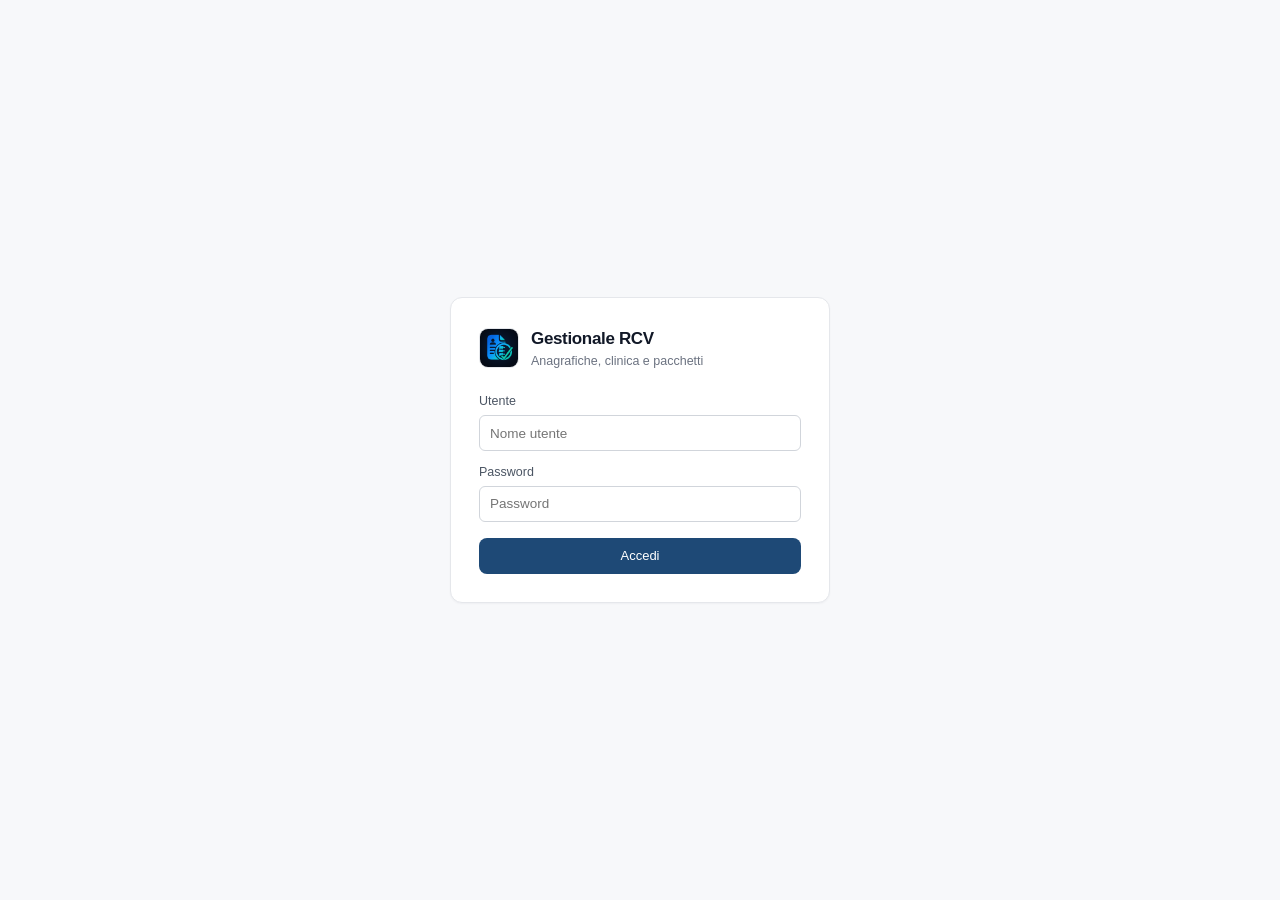
<file: index.html>
<!DOCTYPE html>
<html lang="it">
<head>
  <meta charset="utf-8" />
  <meta name="viewport" content="width=device-width, initial-scale=1, viewport-fit=cover" />
  <meta name="theme-color" content="#ffffff" />
  <meta name="apple-mobile-web-app-capable" content="yes" />
  <meta name="apple-mobile-web-app-status-bar-style" content="default" />
  <meta name="apple-mobile-web-app-title" content="GestionaleRCV" />
  <title>Gestionale RCV</title>
  <link rel="manifest" href="./manifest.webmanifest" />
  <link rel="icon" href="./assets/logo.png" type="image/png" />
  <link rel="apple-touch-icon" href="./assets/logo.png" />
  <link rel="stylesheet" href="./assets/styles.css?v=22" />
</head>
<body>
  <!-- Banner Privacy -->
  <div class="privacy-banner" id="privacyBanner">
    <span>Modalità privacy attiva — dati sensibili oscurati</span>
    <button class="btn btn-sm btn-secondary" id="disablePrivacyBtn">Disattiva</button>
  </div>

  <!-- Schermata di Login -->
  <div id="loginScreen" class="login-screen" style="display:none;">
    <div class="login-card">
      <div class="login-brand">
        <img src="./assets/logo.png" alt="Gestionale RCV" class="brand-img" />
        <div>
          <h1 class="login-title">Gestionale RCV</h1>
          <div class="login-subtitle">Anagrafiche, clinica e pacchetti</div>
        </div>
      </div>
      <form id="loginForm">
        <div class="form-group">
          <label class="form-label" for="loginUsername">Utente</label>
          <input class="form-control" id="loginUsername" name="username" type="text" placeholder="Nome utente" autocomplete="username" required />
        </div>
        <div class="form-group">
          <label class="form-label" for="loginPassword">Password</label>
          <input class="form-control" id="loginPassword" name="password" type="password" placeholder="Password" autocomplete="current-password" required />
        </div>
        <div class="form-group" id="loginTotpGroup" style="display:none;">
          <label class="form-label" for="loginTotp">Codice 2FA</label>
          <input class="form-control" id="loginTotp" name="totp_code" type="text" placeholder="6 cifre o codice di recupero" autocomplete="one-time-code" />
        </div>
        <div id="loginError" class="form-error" style="display:none;"></div>
        <button type="submit" class="btn btn-primary" style="width:100%; margin-top:4px;">Accedi</button>
      </form>
    </div>
  </div>

  <!-- App Shell -->
  <div class="app-shell" id="appShell" style="display:none;">
    <!-- Sidebar -->
    <aside class="sidebar" aria-label="Menu principale">
      <div class="sidebar-brand">
        <img src="./assets/logo.png" alt="Gestionale RCV" class="sidebar-logo" />
        <span class="brand-title">Gestionale RCV</span>
      </div>

      <nav class="nav-list">
        <button class="nav-btn active" data-nav="people">
          <svg class="ico" viewBox="0 0 24 24" fill="none" stroke="currentColor" stroke-width="1.75" stroke-linecap="round" stroke-linejoin="round"><path d="M16 21v-2a4 4 0 0 0-4-4H6a4 4 0 0 0-4 4v2"/><circle cx="9" cy="7" r="4"/><path d="M22 21v-2a4 4 0 0 0-3-3.87"/><path d="M16 3.13a4 4 0 0 1 0 7.75"/></svg>
          <span>Persone</span>
        </button>
        <button class="nav-btn" data-nav="agenda">
          <svg class="ico" viewBox="0 0 24 24" fill="none" stroke="currentColor" stroke-width="1.75" stroke-linecap="round" stroke-linejoin="round"><rect x="3" y="4" width="18" height="18" rx="2"/><line x1="16" y1="2" x2="16" y2="6"/><line x1="8" y1="2" x2="8" y2="6"/><line x1="3" y1="10" x2="21" y2="10"/></svg>
          <span>Agenda</span>
        </button>
        <button class="nav-btn" data-nav="packages">
          <svg class="ico" viewBox="0 0 24 24" fill="none" stroke="currentColor" stroke-width="1.75" stroke-linecap="round" stroke-linejoin="round"><rect x="3" y="5" width="18" height="14" rx="2"/><line x1="7" y1="10" x2="17" y2="10"/><line x1="7" y1="14" x2="13" y2="14"/></svg>
          <span>Pacchetti</span>
        </button>

        <div class="nav-divider"></div>

        <button class="nav-btn nav-btn-secondary" data-nav="security">
          <svg class="ico" viewBox="0 0 24 24" fill="none" stroke="currentColor" stroke-width="1.75" stroke-linecap="round" stroke-linejoin="round"><circle cx="12" cy="12" r="3"/><path d="M19.4 15a1.65 1.65 0 0 0 .33 1.82l.06.06a2 2 0 1 1-2.83 2.83l-.06-.06a1.65 1.65 0 0 0-1.82-.33 1.65 1.65 0 0 0-1 1.51V21a2 2 0 1 1-4 0v-.09A1.65 1.65 0 0 0 9 19.4a1.65 1.65 0 0 0-1.82.33l-.06.06a2 2 0 1 1-2.83-2.83l.06-.06a1.65 1.65 0 0 0 .33-1.82 1.65 1.65 0 0 0-1.51-1H3a2 2 0 1 1 0-4h.09A1.65 1.65 0 0 0 4.6 9a1.65 1.65 0 0 0-.33-1.82l-.06-.06a2 2 0 1 1 2.83-2.83l.06.06a1.65 1.65 0 0 0 1.82.33H9a1.65 1.65 0 0 0 1-1.51V3a2 2 0 1 1 4 0v.09a1.65 1.65 0 0 0 1 1.51 1.65 1.65 0 0 0 1.82-.33l.06-.06a2 2 0 1 1 2.83 2.83l-.06.06a1.65 1.65 0 0 0-.33 1.82V9a1.65 1.65 0 0 0 1.51 1H21a2 2 0 1 1 0 4h-.09a1.65 1.65 0 0 0-1.51 1z"/></svg>
          <span>Impostazioni</span>
        </button>
      </nav>

      <div class="sidebar-footer">
        <div class="sidebar-user" id="practitionerLabel">Professionista</div>
        <button class="btn-icon-text" id="logoutBtn" title="Esci">
          <svg class="ico" viewBox="0 0 24 24" fill="none" stroke="currentColor" stroke-width="1.75" stroke-linecap="round" stroke-linejoin="round"><path d="M9 21H5a2 2 0 0 1-2-2V5a2 2 0 0 1 2-2h4"/><polyline points="16 17 21 12 16 7"/><line x1="21" y1="12" x2="9" y2="12"/></svg>
          <span>Esci</span>
        </button>
      </div>
    </aside>

    <!-- Area Contenuto -->
    <div class="main-area">
      <header class="topbar">
        <div class="search-box">
          <svg class="search-icon ico" viewBox="0 0 24 24" fill="none" stroke="currentColor" stroke-width="1.75" stroke-linecap="round" stroke-linejoin="round"><circle cx="11" cy="11" r="8"/><line x1="21" y1="21" x2="16.65" y2="16.65"/></svg>
          <input
            type="search"
            id="globalSearchInput"
            class="search-input"
            placeholder="Cerca persona..."
            aria-label="Cerca persona"
          />
          <div id="globalSearchDropdown" class="search-dropdown" style="display:none;"></div>
        </div>

        <div class="topbar-actions">
          <span id="saveStatusIndicator" class="save-status saved" role="status" aria-live="polite">
            <span class="status-dot"></span>
            <span class="status-text">Sincronizzato</span>
          </span>
          <button class="btn btn-sm btn-ghost" id="privacyToggleBtn" title="Oscura dati sensibili">
            <svg class="ico" viewBox="0 0 24 24" fill="none" stroke="currentColor" stroke-width="1.75" stroke-linecap="round" stroke-linejoin="round"><path d="M17.94 17.94A10.07 10.07 0 0 1 12 20c-7 0-11-8-11-8a18.45 18.45 0 0 1 5.06-5.94"/><path d="M9.9 4.24A9.12 9.12 0 0 1 12 4c7 0 11 8 11 8a18.5 18.5 0 0 1-2.16 3.19"/><line x1="1" y1="1" x2="23" y2="23"/></svg>
            <span class="hide-xs">Privacy</span>
          </button>
          <button class="btn btn-sm btn-primary" id="qaNewPersonBtn">
            <svg class="ico" viewBox="0 0 24 24" fill="none" stroke="currentColor" stroke-width="2" stroke-linecap="round" stroke-linejoin="round"><line x1="12" y1="5" x2="12" y2="19"/><line x1="5" y1="12" x2="19" y2="12"/></svg>
            <span>Nuova persona</span>
          </button>
        </div>
      </header>

      <main class="content-container" id="mainViewContainer"></main>
    </div>

    <!-- Bottom Navigation Mobile -->
    <nav class="mobile-bottom-nav" aria-label="Navigazione mobile">
      <button class="mobile-nav-btn active" data-nav="people">
        <svg class="ico" viewBox="0 0 24 24" fill="none" stroke="currentColor" stroke-width="1.75" stroke-linecap="round" stroke-linejoin="round"><path d="M16 21v-2a4 4 0 0 0-4-4H6a4 4 0 0 0-4 4v2"/><circle cx="9" cy="7" r="4"/><path d="M22 21v-2a4 4 0 0 0-3-3.87"/><path d="M16 3.13a4 4 0 0 1 0 7.75"/></svg>
        <span>Persone</span>
      </button>
      <button class="mobile-nav-btn" data-nav="agenda">
        <svg class="ico" viewBox="0 0 24 24" fill="none" stroke="currentColor" stroke-width="1.75" stroke-linecap="round" stroke-linejoin="round"><rect x="3" y="4" width="18" height="18" rx="2"/><line x1="16" y1="2" x2="16" y2="6"/><line x1="8" y1="2" x2="8" y2="6"/><line x1="3" y1="10" x2="21" y2="10"/></svg>
        <span>Agenda</span>
      </button>
      <button class="mobile-nav-btn" data-nav="packages">
        <svg class="ico" viewBox="0 0 24 24" fill="none" stroke="currentColor" stroke-width="1.75" stroke-linecap="round" stroke-linejoin="round"><rect x="3" y="5" width="18" height="14" rx="2"/><line x1="7" y1="10" x2="17" y2="10"/><line x1="7" y1="14" x2="13" y2="14"/></svg>
        <span>Pacchetti</span>
      </button>
      <button class="mobile-nav-btn" data-nav="security">
        <svg class="ico" viewBox="0 0 24 24" fill="none" stroke="currentColor" stroke-width="1.75" stroke-linecap="round" stroke-linejoin="round"><circle cx="12" cy="12" r="3"/><path d="M19.4 15a1.65 1.65 0 0 0 .33 1.82l.06.06a2 2 0 1 1-2.83 2.83l-.06-.06a1.65 1.65 0 0 0-1.82-.33 1.65 1.65 0 0 0-1 1.51V21a2 2 0 1 1-4 0v-.09A1.65 1.65 0 0 0 9 19.4a1.65 1.65 0 0 0-1.82.33l-.06.06a2 2 0 1 1-2.83-2.83l.06-.06a1.65 1.65 0 0 0 .33-1.82 1.65 1.65 0 0 0-1.51-1H3a2 2 0 1 1 0-4h.09A1.65 1.65 0 0 0 4.6 9a1.65 1.65 0 0 0-.33-1.82l-.06-.06a2 2 0 1 1 2.83-2.83l.06.06a1.65 1.65 0 0 0 1.82.33H9a1.65 1.65 0 0 0 1-1.51V3a2 2 0 1 1 4 0v.09a1.65 1.65 0 0 0 1 1.51 1.65 1.65 0 0 0 1.82-.33l.06-.06a2 2 0 1 1 2.83 2.83l-.06.06a1.65 1.65 0 0 0-.33 1.82V9a1.65 1.65 0 0 0 1.51 1H21a2 2 0 1 1 0 4h-.09a1.65 1.65 0 0 0-1.51 1z"/></svg>
        <span>Impostazioni</span>
      </button>
    </nav>
  </div>

  <!-- Modale -->
  <div id="modalContainer" class="modal-backdrop" style="display:none;">
    <div class="modal-panel" id="modalContent"></div>
  </div>

  <script type="module" src="./assets/app.js?v=22"></script>
</body>
</html>
</file>
<file: assets/styles.css>
/* ==========================================================================
   Gestionale RCV — Minimalist Clinical Light Theme
   Un solo tema chiaro, alta leggibilità, zero gradienti, accento blu ardesia
   ========================================================================== */

:root {
  --bg-app: #f7f8fa;
  --bg-surface: #ffffff;
  --bg-subtle: #f3f4f6;
  --bg-hover: #f9fafb;
  --border: #e5e7eb;
  --border-strong: #d1d5db;

  --text: #111827;
  --text-secondary: #4b5563;
  --text-muted: #6b7280;

  --accent: #1e4976;
  --accent-hover: #16385c;
  --accent-soft: #eef4fa;
  --accent-border: #c7d9ec;

  --danger: #b91c1c;
  --danger-soft: #fef2f2;
  --danger-border: #fecaca;

  --warning: #92400e;
  --warning-soft: #fffbeb;
  --warning-border: #fde68a;

  --success: #166534;
  --success-soft: #f0fdf4;
  --success-border: #bbf7d0;

  --radius-sm: 6px;
  --radius-md: 8px;
  --radius-lg: 12px;
  --shadow-xs: 0 1px 2px rgba(17, 24, 39, 0.04);
  --shadow-md: 0 12px 32px rgba(17, 24, 39, 0.12);
}

* {
  box-sizing: border-box;
  -webkit-tap-highlight-color: transparent;
}

html, body {
  margin: 0;
  padding: 0;
  background: var(--bg-app);
  color: var(--text);
  font-family: -apple-system, BlinkMacSystemFont, "Inter", "SF Pro Text", "Segoe UI", Roboto, Helvetica, Arial, sans-serif;
  font-size: 14px;
  line-height: 1.5;
  -webkit-font-smoothing: antialiased;
}

.ico {
  width: 16px;
  height: 16px;
  flex-shrink: 0;
}

.ico-sm {
  width: 14px;
  height: 14px;
  flex-shrink: 0;
}

.num {
  font-variant-numeric: tabular-nums;
}

/* Modalità Privacy */
body.privacy-mode .sensitive-data {
  filter: blur(6px);
  user-select: none;
  transition: filter 0.15s ease;
}
body.privacy-mode .sensitive-data:hover {
  filter: blur(2px);
}
body.privacy-mode .privacy-banner {
  display: flex;
}

.privacy-banner {
  display: none;
  background: var(--text);
  color: #ffffff;
  padding: 8px 20px;
  font-size: 13px;
  font-weight: 500;
  align-items: center;
  justify-content: space-between;
  gap: 12px;
}

/* Schermata Login */
.login-screen {
  min-height: 100vh;
  display: flex;
  align-items: center;
  justify-content: center;
  padding: 20px;
  background: var(--bg-app);
}

.login-card {
  width: 100%;
  max-width: 380px;
  background: var(--bg-surface);
  border: 1px solid var(--border);
  border-radius: var(--radius-lg);
  padding: 28px;
  box-shadow: var(--shadow-xs);
}

.login-brand {
  display: flex;
  align-items: center;
  gap: 12px;
  margin-bottom: 22px;
}

.brand-img {
  width: 40px;
  height: 40px;
  border-radius: 9px;
  border: 1px solid var(--border);
  object-fit: cover;
}

.login-title {
  margin: 0;
  font-size: 17px;
  font-weight: 700;
  letter-spacing: -0.02em;
  color: var(--text);
}

.login-subtitle {
  font-size: 12.5px;
  color: var(--text-muted);
}

.form-error {
  color: var(--danger);
  background: var(--danger-soft);
  border: 1px solid var(--danger-border);
  border-radius: var(--radius-sm);
  padding: 8px 10px;
  font-size: 13px;
  margin-bottom: 12px;
}

/* App Shell */
.app-shell {
  display: flex;
  min-height: 100vh;
}

/* Sidebar Chiara Minimalista */
.sidebar {
  width: 224px;
  background: var(--bg-surface);
  border-right: 1px solid var(--border);
  display: flex;
  flex-direction: column;
  flex-shrink: 0;
  position: sticky;
  top: 0;
  height: 100vh;
  z-index: 30;
}

.sidebar-brand {
  height: 56px;
  padding: 0 16px;
  border-bottom: 1px solid var(--border);
  display: flex;
  align-items: center;
  gap: 10px;
}

.sidebar-logo {
  width: 28px;
  height: 28px;
  border-radius: 7px;
  border: 1px solid var(--border);
  object-fit: cover;
  flex-shrink: 0;
}

.brand-title {
  font-weight: 700;
  font-size: 14px;
  letter-spacing: -0.01em;
  color: var(--text);
}

.nav-list {
  padding: 12px 10px;
  flex: 1;
  display: flex;
  flex-direction: column;
  gap: 2px;
}

.nav-divider {
  height: 1px;
  background: var(--border);
  margin: 10px 6px;
}

.nav-btn {
  width: 100%;
  height: 36px;
  display: flex;
  align-items: center;
  gap: 10px;
  padding: 0 10px;
  border: none;
  border-radius: var(--radius-md);
  background: transparent;
  color: var(--text-secondary);
  font-size: 13.5px;
  font-weight: 500;
  font-family: inherit;
  text-align: left;
  cursor: pointer;
  transition: background 0.12s, color 0.12s;
}

.nav-btn:hover {
  background: var(--bg-subtle);
  color: var(--text);
}

.nav-btn.active {
  background: var(--accent-soft);
  color: var(--accent);
  font-weight: 600;
}

.nav-btn-secondary {
  color: var(--text-muted);
}

.sidebar-footer {
  padding: 12px 14px;
  border-top: 1px solid var(--border);
  display: flex;
  align-items: center;
  justify-content: space-between;
  gap: 8px;
}

.sidebar-user {
  font-size: 12.5px;
  font-weight: 500;
  color: var(--text-secondary);
  overflow: hidden;
  text-overflow: ellipsis;
  white-space: nowrap;
}

.btn-icon-text {
  display: inline-flex;
  align-items: center;
  gap: 5px;
  background: transparent;
  border: none;
  color: var(--text-muted);
  font-size: 12.5px;
  font-family: inherit;
  padding: 4px 6px;
  border-radius: var(--radius-sm);
  cursor: pointer;
}
.btn-icon-text:hover {
  background: var(--bg-subtle);
  color: var(--text);
}

/* Main Area & Topbar */
.main-area {
  flex: 1;
  display: flex;
  flex-direction: column;
  min-width: 0;
}

.topbar {
  height: 56px;
  background: var(--bg-surface);
  border-bottom: 1px solid var(--border);
  padding: 0 24px;
  display: flex;
  align-items: center;
  justify-content: space-between;
  gap: 16px;
  position: sticky;
  top: 0;
  z-index: 25;
}

.search-box {
  position: relative;
  flex: 1;
  max-width: 360px;
}

.search-icon {
  position: absolute;
  left: 10px;
  top: 50%;
  transform: translateY(-50%);
  color: var(--text-muted);
  pointer-events: none;
}

.search-input {
  width: 100%;
  height: 36px;
  padding: 0 12px 0 32px;
  border: 1px solid var(--border);
  border-radius: var(--radius-md);
  font-size: 13.5px;
  font-family: inherit;
  background: var(--bg-app);
  color: var(--text);
  transition: border-color 0.12s, background 0.12s;
}
.search-input:focus {
  outline: none;
  border-color: var(--accent);
  background: var(--bg-surface);
}

.search-dropdown {
  position: absolute;
  top: calc(100% + 4px);
  left: 0;
  right: 0;
  background: var(--bg-surface);
  border: 1px solid var(--border-strong);
  border-radius: var(--radius-md);
  box-shadow: var(--shadow-md);
  max-height: 320px;
  overflow-y: auto;
  z-index: 50;
}

.search-result-item {
  padding: 9px 12px;
  border-bottom: 1px solid var(--border);
  cursor: pointer;
  display: flex;
  justify-content: space-between;
  align-items: center;
  gap: 8px;
}
.search-result-item:last-child {
  border-bottom: none;
}
.search-result-item:hover {
  background: var(--bg-hover);
}

.topbar-actions {
  display: flex;
  align-items: center;
  gap: 8px;
}

/* Save Status (discreto) */
.save-status {
  display: inline-flex;
  align-items: center;
  gap: 6px;
  font-size: 12px;
  color: var(--text-muted);
  padding: 0 6px;
}
.status-dot {
  width: 7px;
  height: 7px;
  border-radius: 50%;
  background: #22c55e;
}
.save-status.saving .status-dot {
  background: #f59e0b;
}
.save-status.error {
  color: var(--danger);
}
.save-status.error .status-dot {
  background: var(--danger);
}

/* Contenitore Principale */
.content-container {
  padding: 24px 28px 40px;
  max-width: 1120px;
  width: 100%;
  margin: 0 auto;
}

/* Intestazioni Pagina */
.page-header {
  display: flex;
  align-items: center;
  justify-content: space-between;
  gap: 12px;
  margin-bottom: 20px;
  flex-wrap: wrap;
}
.page-title {
  margin: 0;
  font-size: 20px;
  font-weight: 700;
  letter-spacing: -0.02em;
  color: var(--text);
  display: inline-flex;
  align-items: center;
  gap: 8px;
}
.count-pill {
  font-size: 12px;
  font-weight: 600;
  color: var(--text-muted);
  background: var(--bg-subtle);
  padding: 2px 8px;
  border-radius: 999px;
}

/* Bottoni Sobri */
.btn {
  height: 36px;
  padding: 0 14px;
  border-radius: var(--radius-md);
  border: 1px solid transparent;
  font-size: 13px;
  font-weight: 500;
  font-family: inherit;
  cursor: pointer;
  display: inline-flex;
  align-items: center;
  justify-content: center;
  gap: 6px;
  white-space: nowrap;
  text-decoration: none;
  transition: background 0.12s, border-color 0.12s, color 0.12s;
}
.btn-sm {
  height: 32px;
  padding: 0 11px;
  font-size: 12.5px;
}
.btn-xs {
  height: 26px;
  padding: 0 8px;
  font-size: 12px;
}

.btn-primary {
  background: var(--accent);
  color: #ffffff;
}
.btn-primary:hover {
  background: var(--accent-hover);
}

.btn-secondary {
  background: var(--bg-surface);
  color: var(--text);
  border-color: var(--border-strong);
}
.btn-secondary:hover {
  background: var(--bg-hover);
  border-color: #9ca3af;
}

.btn-ghost {
  background: transparent;
  color: var(--text-secondary);
}
.btn-ghost:hover {
  background: var(--bg-subtle);
  color: var(--text);
}

.btn-danger-ghost {
  background: transparent;
  color: var(--text-muted);
}
.btn-danger-ghost:hover {
  background: var(--danger-soft);
  color: var(--danger);
}

.btn-danger {
  background: var(--danger);
  color: #ffffff;
}
.btn-danger:hover {
  background: #991b1b;
}

/* Tag / Badge Minimal */
.tag {
  display: inline-flex;
  align-items: center;
  gap: 4px;
  padding: 2px 8px;
  border-radius: 999px;
  font-size: 11.5px;
  font-weight: 500;
  border: 1px solid var(--border);
  background: var(--bg-subtle);
  color: var(--text-secondary);
  white-space: nowrap;
}
.tag-accent {
  background: var(--accent-soft);
  color: var(--accent);
  border-color: var(--accent-border);
}
.tag-success {
  background: var(--success-soft);
  color: var(--success);
  border-color: var(--success-border);
}
.tag-warning {
  background: var(--warning-soft);
  color: var(--warning);
  border-color: var(--warning-border);
}
.tag-danger {
  background: var(--danger-soft);
  color: var(--danger);
  border-color: var(--danger-border);
}

/* Segmented Control (Filtri) */
.segmented {
  display: inline-flex;
  background: var(--bg-subtle);
  padding: 3px;
  border-radius: var(--radius-md);
  gap: 2px;
}
.seg-btn {
  border: none;
  background: transparent;
  color: var(--text-secondary);
  font-size: 12.5px;
  font-weight: 500;
  font-family: inherit;
  padding: 5px 12px;
  border-radius: 6px;
  cursor: pointer;
  transition: background 0.12s, color 0.12s;
}
.seg-btn:hover {
  color: var(--text);
}
.seg-btn.active {
  background: var(--bg-surface);
  color: var(--text);
  font-weight: 600;
  box-shadow: var(--shadow-xs);
}

/* Card & Griglie */
.card {
  background: var(--bg-surface);
  border: 1px solid var(--border);
  border-radius: var(--radius-lg);
  padding: 20px;
  margin-bottom: 16px;
}
.card-flush {
  padding: 0;
  overflow: hidden;
}
.card-header {
  display: flex;
  align-items: center;
  justify-content: space-between;
  gap: 12px;
  margin-bottom: 16px;
  flex-wrap: wrap;
}
.card-title {
  margin: 0;
  font-size: 14.5px;
  font-weight: 600;
  color: var(--text);
}
.card-subtitle {
  font-size: 12.5px;
  color: var(--text-muted);
  margin-top: 2px;
}

.grid-2 {
  display: grid;
  grid-template-columns: repeat(2, minmax(0, 1fr));
  gap: 16px;
}
.grid-3 {
  display: grid;
  grid-template-columns: repeat(3, minmax(0, 1fr));
  gap: 14px;
}
.grid-4 {
  display: grid;
  grid-template-columns: repeat(4, minmax(0, 1fr));
  gap: 12px;
}

/* KPI / Stat Compatti */
.stat-card {
  background: var(--bg-surface);
  border: 1px solid var(--border);
  border-radius: var(--radius-md);
  padding: 14px 16px;
}
.stat-label {
  font-size: 11.5px;
  font-weight: 500;
  color: var(--text-muted);
}
.stat-value {
  font-size: 22px;
  font-weight: 700;
  letter-spacing: -0.02em;
  color: var(--text);
  margin-top: 2px;
  font-variant-numeric: tabular-nums;
}

/* Tabs Sottolineate (Scheda Persona) */
.tabs-bar {
  display: flex;
  gap: 4px;
  border-bottom: 1px solid var(--border);
  margin-bottom: 20px;
  overflow-x: auto;
}
.tab-btn {
  background: transparent;
  border: none;
  border-bottom: 2px solid transparent;
  padding: 10px 14px;
  font-size: 13.5px;
  font-weight: 500;
  font-family: inherit;
  color: var(--text-muted);
  cursor: pointer;
  white-space: nowrap;
  display: inline-flex;
  align-items: center;
  gap: 6px;
  margin-bottom: -1px;
  transition: color 0.12s, border-color 0.12s;
}
.tab-btn:hover {
  color: var(--text);
}
.tab-btn.active {
  color: var(--accent);
  border-bottom-color: var(--accent);
  font-weight: 600;
}
.tab-count {
  font-size: 11px;
  color: var(--text-muted);
  background: var(--bg-subtle);
  padding: 1px 6px;
  border-radius: 999px;
}
.tab-btn.active .tab-count {
  background: var(--accent-soft);
  color: var(--accent);
}

/* Header Scheda Persona (Chiaro, Pulito) */
.dossier-top {
  display: flex;
  align-items: center;
  justify-content: space-between;
  gap: 12px;
  margin-bottom: 12px;
  flex-wrap: wrap;
}
.dossier-header {
  background: var(--bg-surface);
  border: 1px solid var(--border);
  border-radius: var(--radius-lg);
  padding: 18px 20px;
  margin-bottom: 16px;
  display: flex;
  align-items: flex-start;
  justify-content: space-between;
  gap: 16px;
  flex-wrap: wrap;
}
.dossier-name {
  margin: 0;
  font-size: 21px;
  font-weight: 700;
  letter-spacing: -0.02em;
  color: var(--text);
}
.dossier-meta {
  font-size: 13px;
  color: var(--text-secondary);
  margin-top: 4px;
}

/* Read-only Definition List (Profilo) */
.info-grid {
  display: grid;
  grid-template-columns: repeat(4, minmax(0, 1fr));
  gap: 14px 18px;
}
.info-item-label {
  font-size: 11.5px;
  font-weight: 500;
  color: var(--text-muted);
  margin-bottom: 2px;
}
.info-item-val {
  font-size: 13.5px;
  color: var(--text);
  white-space: pre-wrap;
}
.info-block {
  margin-bottom: 14px;
}
.info-block:last-child {
  margin-bottom: 0;
}

/* Toolbar & Tabelle */
.toolbar {
  display: flex;
  align-items: center;
  justify-content: space-between;
  gap: 10px;
  padding: 12px 16px;
  border-bottom: 1px solid var(--border);
  flex-wrap: wrap;
}

.table-wrap {
  width: 100%;
  overflow-x: auto;
}
.data-table {
  width: 100%;
  border-collapse: collapse;
  font-size: 13.5px;
}
.data-table th,
.data-table td {
  padding: 11px 14px;
  border-bottom: 1px solid var(--border);
  text-align: left;
  vertical-align: middle;
}
.data-table th {
  background: var(--bg-hover);
  font-size: 11.5px;
  font-weight: 600;
  color: var(--text-muted);
  text-transform: uppercase;
  letter-spacing: 0.04em;
}
.data-table tbody tr:last-child td {
  border-bottom: none;
}
.data-table tbody tr.clickable-row {
  cursor: pointer;
  transition: background 0.1s;
}
.data-table tbody tr.clickable-row:hover td {
  background: var(--bg-hover);
}
.data-table-compact th,
.data-table-compact td {
  padding: 7px 10px;
  font-size: 12.5px;
}

/* Scale & Questionari Card */
.scale-card {
  border: 1px solid var(--border);
  border-radius: var(--radius-md);
  padding: 16px;
  margin-bottom: 12px;
  background: var(--bg-surface);
}
.scale-card:last-child {
  margin-bottom: 0;
}
.scale-header {
  display: flex;
  align-items: flex-start;
  justify-content: space-between;
  gap: 12px;
  flex-wrap: wrap;
}
.scale-score-big {
  font-size: 24px;
  font-weight: 700;
  letter-spacing: -0.02em;
  color: var(--text);
  font-variant-numeric: tabular-nums;
  line-height: 1.1;
}
.scale-score-unit {
  font-size: 13px;
  font-weight: 500;
  color: var(--text-muted);
}
.subscale-row {
  display: flex;
  flex-wrap: wrap;
  gap: 6px;
  margin-top: 10px;
}
.subscale-chip {
  font-size: 12px;
  background: var(--bg-subtle);
  border: 1px solid var(--border);
  border-radius: var(--radius-sm);
  padding: 3px 9px;
  color: var(--text-secondary);
  font-variant-numeric: tabular-nums;
}
.subscale-chip strong {
  color: var(--text);
}

.scale-entry {
  padding-top: 12px;
  margin-top: 12px;
  border-top: 1px solid var(--border);
}
.scale-entry:first-of-type {
  padding-top: 10px;
  margin-top: 10px;
}

/* Accordion / Details Sobri */
details.clean-details {
  border: 1px solid var(--border);
  border-radius: var(--radius-lg);
  background: var(--bg-surface);
  margin-bottom: 16px;
}
details.clean-details > summary {
  list-style: none;
  padding: 14px 18px;
  cursor: pointer;
  display: flex;
  align-items: center;
  justify-content: space-between;
  gap: 12px;
  font-weight: 600;
  font-size: 14px;
  color: var(--text);
  user-select: none;
}
details.clean-details > summary::-webkit-details-marker {
  display: none;
}
details.clean-details[open] > summary {
  border-bottom: 1px solid var(--border);
}
details.clean-details > .details-body {
  padding: 14px 18px;
}

details.inline-details {
  margin-top: 10px;
}
details.inline-details > summary {
  cursor: pointer;
  font-size: 12.5px;
  font-weight: 500;
  color: var(--accent);
  user-select: none;
}

/* Alert Strip Sobrio (es. Limitazioni attive) */
.notice-strip {
  background: var(--warning-soft);
  border: 1px solid var(--warning-border);
  border-radius: var(--radius-md);
  padding: 12px 14px;
  margin-bottom: 16px;
}

/* Form & Input */
.form-section-title {
  font-size: 12px;
  font-weight: 600;
  text-transform: uppercase;
  letter-spacing: 0.04em;
  color: var(--text-muted);
  margin: 18px 0 10px;
  padding-top: 14px;
  border-top: 1px solid var(--border);
}
.form-section-title:first-child {
  margin-top: 0;
  padding-top: 0;
  border-top: none;
}
.form-group {
  margin-bottom: 12px;
}
.form-label {
  display: block;
  font-size: 12.5px;
  font-weight: 500;
  color: var(--text-secondary);
  margin-bottom: 4px;
}
.form-control {
  width: 100%;
  height: 36px;
  padding: 6px 10px;
  border: 1px solid var(--border-strong);
  border-radius: var(--radius-sm);
  font-size: 13.5px;
  font-family: inherit;
  color: var(--text);
  background: var(--bg-surface);
  transition: border-color 0.12s;
}
textarea.form-control {
  height: auto;
  min-height: 74px;
  padding: 8px 10px;
  resize: vertical;
}
.form-control:focus {
  outline: none;
  border-color: var(--accent);
  box-shadow: 0 0 0 2px var(--accent-soft);
}
.form-control-sm {
  height: 32px;
  font-size: 12.5px;
  padding: 4px 8px;
}

/* Item Rating Grid (Compilazione PCS / TSK-13) */
.scale-items-scroll {
  max-height: 340px;
  overflow-y: auto;
  border: 1px solid var(--border);
  border-radius: var(--radius-md);
  margin-bottom: 12px;
}
.scale-item-row {
  display: flex;
  align-items: center;
  justify-content: space-between;
  gap: 12px;
  padding: 8px 12px;
  border-bottom: 1px solid var(--border);
  font-size: 13px;
}
.scale-item-row:last-child {
  border-bottom: none;
}
.scale-rating-group {
  display: inline-flex;
  gap: 4px;
  flex-shrink: 0;
}
.scale-rating-pill {
  position: relative;
}
.scale-rating-pill input {
  position: absolute;
  opacity: 0;
  width: 0;
  height: 0;
}
.scale-rating-pill span {
  display: inline-flex;
  align-items: center;
  justify-content: center;
  width: 28px;
  height: 28px;
  border-radius: var(--radius-sm);
  border: 1px solid var(--border-strong);
  background: var(--bg-surface);
  color: var(--text-secondary);
  font-size: 12.5px;
  font-weight: 600;
  cursor: pointer;
  transition: all 0.1s;
}
.scale-rating-pill input:checked + span {
  background: var(--accent);
  border-color: var(--accent);
  color: #ffffff;
}

/* CSV Dropzone */
.dropzone {
  border: 1.5px dashed var(--border-strong);
  border-radius: var(--radius-md);
  padding: 20px;
  text-align: center;
  background: var(--bg-hover);
  cursor: pointer;
  transition: border-color 0.12s, background 0.12s;
  margin-bottom: 14px;
}
.dropzone:hover,
.dropzone.dragover {
  border-color: var(--accent);
  background: var(--accent-soft);
}

/* Body Map SVG */
.body-map-layout {
  display: grid;
  grid-template-columns: minmax(260px, 400px) 1fr;
  gap: 16px;
  align-items: start;
}
.body-map-stage {
  background: var(--bg-hover);
  border: 1px solid var(--border);
  border-radius: var(--radius-md);
  padding: 8px;
  position: relative;
  overflow: hidden;
  touch-action: manipulation;
}
.body-map-svg {
  width: 100%;
  height: auto;
  max-height: 460px;
  display: block;
  cursor: crosshair;
  user-select: none;
}
.body-silhouette {
  fill: #e5ecf4;
  stroke: #476282;
  stroke-width: 2.5;
  transition: fill 0.12s;
}
.body-silhouette:hover {
  fill: #d8e4f0;
}

/* Modali */
.modal-backdrop {
  position: fixed;
  inset: 0;
  background: rgba(17, 24, 39, 0.42);
  display: flex;
  align-items: center;
  justify-content: center;
  padding: 16px;
  z-index: 100;
}
.modal-panel {
  background: var(--bg-surface);
  border: 1px solid var(--border);
  border-radius: var(--radius-lg);
  width: 100%;
  max-width: 680px;
  max-height: 90vh;
  overflow-y: auto;
  padding: 22px 24px;
  box-shadow: var(--shadow-md);
}
.modal-panel.modal-wide {
  max-width: 860px;
}
.modal-title {
  margin: 0 0 16px 0;
  font-size: 16px;
  font-weight: 700;
  color: var(--text);
}
.modal-footer {
  display: flex;
  justify-content: flex-end;
  gap: 8px;
  margin-top: 16px;
  padding-top: 14px;
  border-top: 1px solid var(--border);
}

/* Barra Progresso Sedute Pacchetto */
.progress-bar {
  width: 100%;
  height: 7px;
  background: #e5e7eb;
  border-radius: 999px;
  overflow: hidden;
}
.progress-fill {
  height: 100%;
  background: var(--accent);
  border-radius: 999px;
  transition: width 0.28s ease, background 0.28s ease;
}
.progress-fill.low {
  background: #d97706;
}
.progress-fill.empty {
  background: #9ca3af;
}

/* Pacchetti: badge tipologie & selettore preset nel modale */
.pkg-tag-fisio {
  background: var(--accent-soft);
  color: var(--accent);
  border: 1px solid #d4e3f3;
}
.pkg-tag-pt {
  background: #f1f5f9;
  color: #334155;
  border: 1px solid #e2e8f0;
}
.pkg-tag-sc {
  background: #ecfeff;
  color: #155e75;
  border: 1px solid #cffafe;
}
.pkg-tag-duetto {
  background: #eef2ff;
  color: #3730a3;
  border: 1px solid #e0e7ff;
}
.pkg-tag-blvck {
  background: #111827;
  color: #ffffff;
  border: 1px solid #111827;
  letter-spacing: 0.03em;
}

.pkg-cat-pills {
  display: flex;
  flex-wrap: wrap;
  gap: 6px;
  margin-bottom: 10px;
}
.pkg-cat-pill {
  border: 1px solid var(--border-strong);
  background: var(--bg-surface);
  color: var(--text-secondary);
  font-size: 12.5px;
  font-weight: 600;
  font-family: inherit;
  padding: 6px 12px;
  border-radius: var(--radius-sm);
  cursor: pointer;
  transition: all 0.12s ease;
}
.pkg-cat-pill:hover {
  border-color: var(--accent);
  color: var(--text);
}
.pkg-cat-pill.active {
  background: var(--accent);
  border-color: var(--accent);
  color: #ffffff;
}
.pkg-cat-pill.pill-blvck.active {
  background: #111827;
  border-color: #111827;
  color: #ffffff;
}
.pkg-cat-desc {
  font-size: 12.5px;
  color: var(--text-muted);
  margin: 0 0 10px;
}
.pkg-preset-grid {
  display: grid;
  grid-template-columns: repeat(auto-fit, minmax(145px, 1fr));
  gap: 8px;
  margin-bottom: 14px;
}
.pkg-preset-card {
  display: flex;
  flex-direction: column;
  align-items: flex-start;
  gap: 2px;
  padding: 10px 12px;
  border: 1px solid var(--border-strong);
  border-radius: var(--radius-md);
  background: var(--bg-surface);
  cursor: pointer;
  text-align: left;
  font-family: inherit;
  transition: border-color 0.12s ease, background-color 0.12s ease, box-shadow 0.12s ease;
}
.pkg-preset-card:hover {
  border-color: var(--accent);
  background: var(--bg-hover);
}
.pkg-preset-card.active {
  border-color: var(--accent);
  background: var(--accent-soft);
  box-shadow: 0 0 0 1px var(--accent);
}
.pkg-preset-card.is-blvck.active {
  border-color: #111827;
  background: #f3f4f6;
  box-shadow: 0 0 0 1px #111827;
}
.pkg-preset-title {
  font-size: 13px;
  font-weight: 600;
  color: var(--text);
}
.pkg-preset-sub {
  font-size: 11.5px;
  color: var(--text-muted);
}

/* Griglia azioni allineata al pixel nella tabella Pacchetti */
.pkg-rem-pill {
  min-width: 68px;
  justify-content: center;
  text-align: center;
}
.pkg-actions-grid {
  display: inline-grid;
  grid-template-columns: 92px 38px 78px 60px;
  gap: 6px;
  align-items: center;
  justify-content: end;
}
.pkg-actions-grid .btn {
  width: 100%;
  height: 28px;
  justify-content: center;
  padding: 0 6px;
}
.pkg-actions-grid .btn:disabled {
  opacity: 0.35;
  cursor: default;
}

/* Agenda Sola Lettura (Apple Calendar Mirror) */
.cal-dot {
  display: inline-block;
  width: 8px;
  height: 8px;
  border-radius: 50%;
  flex-shrink: 0;
}
.agenda-header-controls {
  display: flex;
  align-items: center;
  gap: 8px;
  flex-wrap: wrap;
}
.agenda-nav-group {
  display: inline-flex;
  align-items: center;
  gap: 4px;
}
.agenda-list {
  display: flex;
  flex-direction: column;
}
.agenda-event-row {
  display: flex;
  align-items: center;
  gap: 12px;
  padding: 12px 16px;
  border-bottom: 1px solid var(--border);
  transition: background-color 0.12s ease;
}
.agenda-event-row:last-child {
  border-bottom: none;
}
.agenda-event-row:hover {
  background: var(--bg-hover);
}
.agenda-event-row.is-now {
  background: #f5f9ff;
}
.agenda-time-col {
  width: 58px;
  flex-shrink: 0;
  text-align: right;
  line-height: 1.25;
}
.agenda-time-start {
  font-size: 13.5px;
  font-weight: 700;
  color: var(--text);
}
.agenda-time-end {
  font-size: 11.5px;
  color: var(--text-muted);
}
.agenda-color-bar {
  width: 3px;
  align-self: stretch;
  min-height: 30px;
  border-radius: 999px;
  flex-shrink: 0;
}
.agenda-event-main {
  flex: 1;
  min-width: 0;
}
.agenda-event-title {
  font-size: 14px;
  font-weight: 600;
  color: var(--text);
}
.agenda-event-meta {
  font-size: 12px;
  color: var(--text-muted);
  margin-top: 2px;
  overflow: hidden;
  text-overflow: ellipsis;
  white-space: nowrap;
}
.agenda-shortcut-group {
  display: inline-flex;
  align-items: center;
  gap: 6px;
  flex-shrink: 0;
  flex-wrap: wrap;
  justify-content: flex-end;
}
@media (max-width: 767px) {
  .agenda-event-row {
    flex-wrap: wrap;
    padding: 11px 12px;
  }
  .agenda-shortcut-group {
    width: 100%;
    padding-left: 73px;
    justify-content: flex-start;
  }
}

/* ==========================================================================
   Raccolta Anamnestica Strutturata (Toggle, Slider, Body Chart, Accordion)
   ========================================================================== */

.anam-sticky-bar {
  position: sticky;
  top: 56px;
  z-index: 20;
  background: var(--bg-surface);
  border: 1px solid var(--border);
  border-radius: var(--radius-md);
  padding: 10px 14px;
  margin-bottom: 10px;
  display: flex;
  align-items: center;
  justify-content: space-between;
  gap: 10px;
  flex-wrap: wrap;
  box-shadow: var(--shadow-xs);
}

.anam-jump-bar {
  display: flex;
  gap: 6px;
  flex-wrap: wrap;
  margin-bottom: 16px;
}
.anam-jump-pill {
  font-size: 12px;
  font-weight: 500;
  color: var(--text-secondary);
  background: var(--bg-surface);
  border: 1px solid var(--border);
  border-radius: 999px;
  padding: 4px 11px;
  text-decoration: none;
  transition: border-color 0.12s, color 0.12s, background 0.12s;
}
.anam-jump-pill:hover {
  border-color: var(--accent);
  color: var(--accent);
  background: var(--accent-soft);
}

/* Soft pastel washes per Motivo del consulto (sobrissime) */
.tint-box {
  border-radius: var(--radius-md);
  padding: 12px;
  border: 1px solid var(--border);
}
.tint-box .form-control {
  background: #ffffff;
}
.tint-blue {
  background: #f0f6fc;
  border-color: #d6e6f5;
}
.tint-rose {
  background: #fdf2f4;
  border-color: #f6d5dc;
}
.tint-green {
  background: #f0fbf4;
  border-color: #cdecd8;
}

/* Slider puliti (NPRS, Insostenibile, Spessore penna) */
.slider-row {
  display: flex;
  flex-direction: column;
  gap: 6px;
}
.slider-meta {
  display: flex;
  align-items: center;
  justify-content: space-between;
  gap: 8px;
}
.slider-label {
  font-size: 12px;
  font-weight: 600;
  color: var(--text-secondary);
  letter-spacing: 0.02em;
}
.slider-val {
  display: inline-flex;
  align-items: center;
  justify-content: center;
  min-width: 30px;
  height: 24px;
  padding: 0 7px;
  border-radius: var(--radius-sm);
  border: 1px solid var(--border-strong);
  background: var(--bg-surface);
  font-size: 13px;
  font-weight: 700;
  color: var(--text);
  transition: color 0.15s ease, background-color 0.15s ease, border-color 0.15s ease;
}
.clean-slider {
  -webkit-appearance: none;
  appearance: none;
  width: 100%;
  height: 7px;
  border-radius: 999px;
  background: #e2e8f0;
  outline: none;
  cursor: pointer;
  --thumb-color: var(--accent);
}
.clean-slider::-webkit-slider-thumb {
  -webkit-appearance: none;
  appearance: none;
  width: 19px;
  height: 19px;
  border-radius: 50%;
  background: #ffffff;
  border: 2.5px solid var(--thumb-color, var(--accent));
  box-shadow: 0 1px 4px rgba(17, 24, 39, 0.2);
  cursor: pointer;
  transition: border-color 0.15s ease, transform 0.12s ease, box-shadow 0.12s ease;
}
.clean-slider::-webkit-slider-thumb:hover,
.clean-slider:active::-webkit-slider-thumb {
  transform: scale(1.1);
  box-shadow: 0 2px 6px rgba(17, 24, 39, 0.24);
}
.clean-slider::-moz-range-thumb {
  width: 19px;
  height: 19px;
  border-radius: 50%;
  background: #ffffff;
  border: 2.5px solid var(--thumb-color, var(--accent));
  box-shadow: 0 1px 4px rgba(17, 24, 39, 0.2);
  cursor: pointer;
  transition: border-color 0.15s ease, transform 0.12s ease, box-shadow 0.12s ease;
}
.clean-slider::-moz-range-thumb:hover,
.clean-slider:active::-moz-range-thumb {
  transform: scale(1.1);
}

/* Toggle Switches (stile iOS/clinico pulito) */
.anam-toggle-col {
  display: flex;
  flex-direction: column;
  gap: 9px;
}
.anam-toggle-row {
  display: inline-flex;
  align-items: center;
  gap: 9px;
  cursor: pointer;
  user-select: none;
  font-size: 13px;
  color: var(--text);
  line-height: 1.3;
}
.toggle-switch {
  position: relative;
  display: inline-block;
  width: 34px;
  height: 20px;
  flex-shrink: 0;
}
.toggle-switch input {
  opacity: 0;
  width: 0;
  height: 0;
  position: absolute;
}
.toggle-track {
  position: absolute;
  inset: 0;
  background: #e2e8f0;
  border-radius: 999px;
  transition: background 0.15s ease;
}
.toggle-track::after {
  content: "";
  position: absolute;
  left: 2px;
  top: 2px;
  width: 16px;
  height: 16px;
  border-radius: 50%;
  background: #ffffff;
  box-shadow: 0 1px 2px rgba(17, 24, 39, 0.18);
  transition: transform 0.15s ease;
}
.toggle-switch input:checked + .toggle-track {
  background: var(--accent);
}
.toggle-switch input:checked + .toggle-track::after {
  transform: translateX(14px);
}
.anam-toggle-danger .toggle-switch input:checked + .toggle-track {
  background: var(--danger);
}
.anam-toggle-amber .toggle-switch input:checked + .toggle-track {
  background: #d97706;
}
.anam-toggle-label {
  color: var(--text-secondary);
}
.anam-toggle-row:has(input:checked) .anam-toggle-label {
  color: var(--text);
  font-weight: 500;
}

/* Griglie Anamnesi */
.anam-pain-grid {
  display: grid;
  grid-template-columns: minmax(150px, 1fr) minmax(150px, 1fr) minmax(240px, 1.4fr);
  gap: 18px;
  align-items: start;
}
.anam-top-cancro {
  display: grid;
  grid-template-columns: 160px 1fr;
  gap: 12px;
  align-items: center;
  margin-bottom: 14px;
  padding-bottom: 12px;
  border-bottom: 1px solid var(--border);
}
.anam-4col {
  display: grid;
  grid-template-columns: repeat(4, minmax(0, 1fr));
  gap: 14px;
}
.anam-3col {
  display: grid;
  grid-template-columns: repeat(3, minmax(0, 1fr));
  gap: 14px;
}

/* 11 Barre Informazioni Aggiuntive */
.anam-accordion-stack {
  display: flex;
  flex-direction: column;
  gap: 6px;
}
details.anam-bar {
  background: var(--bg-surface);
  border: 1px solid var(--border);
  border-radius: var(--radius-md);
  overflow: hidden;
}
details.anam-bar > summary {
  list-style: none;
  padding: 10px 14px;
  cursor: pointer;
  display: flex;
  align-items: center;
  justify-content: space-between;
  gap: 10px;
  font-size: 13.5px;
  color: var(--text);
  background: #f1f4f8;
  transition: background 0.12s;
}
details.anam-bar > summary::-webkit-details-marker {
  display: none;
}
details.anam-bar > summary:hover {
  background: #e8edf4;
}
details.anam-bar.anam-bar-amber > summary {
  background: #fef6e6;
}
details.anam-bar.anam-bar-amber > summary:hover {
  background: #fceecd;
}
details.anam-bar > .anam-bar-body {
  padding: 12px 14px;
  border-top: 1px solid var(--border);
  background: var(--bg-surface);
}

/* Body Chart Interattiva */
.body-chart-toolbar {
  display: flex;
  align-items: center;
  gap: 12px;
  flex-wrap: wrap;
}
.bc-variant-switch {
  display: inline-flex;
  align-items: center;
  background: var(--bg-subtle);
  border: 1px solid var(--border);
  border-radius: var(--radius-sm);
  padding: 2px;
  gap: 2px;
}
.bc-variant-btn {
  border: none;
  background: transparent;
  color: var(--text-muted);
  font-size: 12px;
  font-weight: 600;
  font-family: inherit;
  padding: 3px 9px;
  border-radius: calc(var(--radius-sm) - 2px);
  cursor: pointer;
  transition: background 0.12s, color 0.12s;
}
.bc-variant-btn:hover {
  color: var(--text);
}
.bc-variant-btn.active {
  background: var(--bg-surface);
  color: var(--text);
  box-shadow: var(--shadow-xs);
}
.ink-palette {
  display: inline-flex;
  align-items: center;
  gap: 12px;
  padding: 0 6px;
}
.ink-dot {
  width: 20px;
  height: 20px;
  border-radius: 50%;
  border: none;
  cursor: pointer;
  padding: 0;
  opacity: 0.72;
  transition: transform 0.12s ease, opacity 0.12s ease, box-shadow 0.12s ease;
}
.ink-dot:hover {
  opacity: 1;
  transform: scale(1.06);
}
.ink-dot.active {
  opacity: 1;
  transform: scale(1.08);
  box-shadow: 0 0 0 2px #ffffff, 0 0 0 3.5px var(--text);
}
.body-chart-wrap {
  border: 1px solid var(--border);
  border-radius: var(--radius-md);
  overflow: hidden;
  background: #ffffff;
  max-width: 860px;
  margin: 0 auto;
}
.body-chart-svg {
  width: 100%;
  height: auto;
  aspect-ratio: 1000 / 671;
  display: block;
  cursor: crosshair;
  touch-action: none;
  user-select: none;
}

/* Red & Yellow Flags Group Headers */
.rf-card-title {
  color: #991b1b;
}
.yf-card-title {
  color: #92400e;
}
.rf-group-header {
  background: #fee2e2;
  color: #991b1b;
  border: 1px solid #fecaca;
  font-size: 12.5px;
  font-weight: 600;
  padding: 6px 12px;
  border-radius: var(--radius-sm);
}
.yf-group-header {
  background: #fef3c7;
  color: #92400e;
  border: 1px solid #fde68a;
  font-size: 12.5px;
  font-weight: 600;
  padding: 6px 12px;
  border-radius: var(--radius-sm);
}

/* Selettore rapido persona nella barra alta scheda */
.dossier-top-left {
  display: flex;
  align-items: center;
  gap: 8px;
  flex-wrap: wrap;
  min-width: 0;
}
.dossier-person-select {
  width: auto;
  min-width: 190px;
  max-width: 260px;
  font-weight: 600;
  color: var(--text);
  background-color: var(--bg-surface);
}

/* Testata episodio inline (Titolo + Tag/Distretto + Timestamp creazione/modifica) */
.anam-ep-strip {
  background: var(--bg-surface);
  border: 1px solid var(--border);
  border-radius: var(--radius-md);
  padding: 12px 14px;
  margin-bottom: 14px;
}
.anam-ep-strip-grid {
  display: grid;
  grid-template-columns: minmax(0, 1.35fr) minmax(0, 1fr);
  gap: 12px;
  align-items: end;
}
.anam-ep-label {
  display: block;
  font-size: 11px;
  font-weight: 600;
  text-transform: uppercase;
  letter-spacing: 0.04em;
  color: var(--text-muted);
  margin-bottom: 4px;
}
.anam-ep-title-input {
  font-weight: 600;
  color: var(--text);
}
.anam-ep-tag-row {
  display: flex;
  align-items: center;
  gap: 6px;
}
.anam-tag-input-wrap {
  position: relative;
  flex: 1;
  min-width: 0;
}
.anam-tag-ico {
  position: absolute;
  left: 9px;
  top: 50%;
  transform: translateY(-50%);
  width: 14px;
  height: 14px;
  color: var(--accent);
  pointer-events: none;
}
.anam-tag-input-wrap input {
  padding-left: 28px;
}
.anam-ep-meta {
  font-size: 11.5px;
  color: var(--text-muted);
  margin-top: 8px;
}

/* Banner precompilazione da Agenda nel modale Nuova persona */
.agenda-prefill-banner {
  display: flex;
  align-items: center;
  justify-content: space-between;
  gap: 10px;
  flex-wrap: wrap;
  background: var(--accent-soft);
  border: 1px solid #cbd5e1;
  border-radius: var(--radius-sm);
  padding: 8px 10px;
  margin-bottom: 12px;
  font-size: 12.5px;
  color: var(--text-secondary);
}

/* ==========================================================================
   Report Clinico Stampabile / PDF (Configuratore + Anteprima A4 + @media print)
   ========================================================================== */
.rep-check-grid {
  display: grid;
  grid-template-columns: repeat(2, minmax(0, 1fr));
  gap: 8px;
}
.rep-check-item {
  display: flex;
  align-items: flex-start;
  gap: 8px;
  padding: 8px 10px;
  border: 1px solid var(--border);
  border-radius: var(--radius-sm);
  background: var(--bg-surface);
  cursor: pointer;
  transition: border-color 0.12s, background-color 0.12s;
}
.rep-check-item:hover {
  border-color: var(--border-strong);
  background: var(--bg-hover);
}
.rep-check-item input[type="checkbox"] {
  margin-top: 2px;
  accent-color: var(--accent);
}
.rep-check-item span {
  display: flex;
  flex-direction: column;
  gap: 1px;
  min-width: 0;
}
.rep-check-item strong {
  font-size: 13px;
  font-weight: 600;
  color: var(--text);
}
.rep-check-item small {
  font-size: 11.5px;
  color: var(--text-muted);
}

body.report-preview-open {
  overflow: hidden;
}
.report-overlay {
  position: fixed;
  inset: 0;
  z-index: 200;
  background: #e2e8f0;
  display: flex;
  flex-direction: column;
  overflow: hidden;
}
.report-toolbar {
  height: 52px;
  padding: 0 18px;
  background: var(--bg-surface);
  border-bottom: 1px solid var(--border);
  display: flex;
  align-items: center;
  justify-content: space-between;
  gap: 12px;
  flex-shrink: 0;
}
.report-stage {
  flex: 1;
  overflow-y: auto;
  padding: 24px 16px 40px;
}
.report-sheet {
  max-width: 820px;
  margin: 0 auto;
  background: #ffffff;
  color: #0f172a;
  border: 1px solid #cbd5e1;
  border-radius: 6px;
  box-shadow: 0 12px 32px rgba(15, 23, 42, 0.12);
  padding: 32px 36px;
  font-size: 13px;
  line-height: 1.5;
  -webkit-print-color-adjust: exact;
  print-color-adjust: exact;
}
.rep-header {
  display: flex;
  justify-content: space-between;
  align-items: flex-start;
  gap: 16px;
  padding-bottom: 14px;
  margin-bottom: 16px;
  border-bottom: 2px solid #1e4976;
}
.rep-brand-col {
  display: flex;
  align-items: center;
  gap: 12px;
}
.rep-logo {
  width: 36px;
  height: 36px;
  object-fit: contain;
  border-radius: 6px;
}
.rep-kicker {
  font-size: 10.5px;
  font-weight: 700;
  letter-spacing: 0.08em;
  color: #1e4976;
  text-transform: uppercase;
}
.rep-patient-name {
  margin: 2px 0 0;
  font-size: 21px;
  font-weight: 700;
  color: #0f172a;
  line-height: 1.2;
}
.rep-header-meta {
  text-align: right;
  font-size: 12px;
  color: #475569;
  line-height: 1.45;
}
.rep-demo-grid {
  display: grid;
  grid-template-columns: repeat(4, minmax(0, 1fr));
  gap: 8px 14px;
  padding: 10px 12px;
  background: #f8fafc;
  border: 1px solid #e2e8f0;
  border-radius: 6px;
  margin-bottom: 18px;
}
.rep-demo-item {
  display: flex;
  flex-direction: column;
  gap: 1px;
}
.rep-demo-k {
  font-size: 10.5px;
  font-weight: 600;
  text-transform: uppercase;
  letter-spacing: 0.04em;
  color: #64748b;
}
.rep-demo-v {
  font-size: 12.5px;
  font-weight: 500;
  color: #0f172a;
}
.rep-episode-block {
  margin-bottom: 20px;
}
.rep-episode-banner {
  background: #eff6ff;
  border: 1px solid #bfdbfe;
  border-left: 4px solid #1e4976;
  border-radius: 6px;
  padding: 10px 14px;
  margin-bottom: 14px;
}
.rep-ep-title {
  margin: 0;
  font-size: 15.5px;
  font-weight: 700;
  color: #1e3a5f;
}
.rep-ep-sub {
  font-size: 12px;
  color: #475569;
  margin-top: 2px;
}
.rep-section {
  margin-bottom: 16px;
}
.rep-avoid-break {
  break-inside: avoid;
  page-break-inside: avoid;
}
.rep-sec-title {
  margin: 0 0 8px;
  font-size: 12px;
  font-weight: 700;
  text-transform: uppercase;
  letter-spacing: 0.05em;
  color: #1e4976;
  border-bottom: 1px solid #e2e8f0;
  padding-bottom: 4px;
}
.rep-grid-2 {
  display: grid;
  grid-template-columns: repeat(2, minmax(0, 1fr));
  gap: 10px;
}
.rep-field {
  background: #f8fafc;
  border: 1px solid #e2e8f0;
  border-radius: 6px;
  padding: 8px 10px;
}
.rep-field-lbl {
  font-size: 11px;
  font-weight: 600;
  color: #64748b;
  margin-bottom: 2px;
}
.rep-field-val {
  font-size: 12.5px;
  color: #0f172a;
}
.rep-box {
  border-radius: 6px;
  padding: 8px 10px;
  border: 1px solid #e2e8f0;
}
.rep-box-blue {
  background: #f0f7ff;
  border-color: #bfdbfe;
}
.rep-box-rose {
  background: #fef2f2;
  border-color: #fecaca;
}
.rep-box-green {
  background: #f0fdf4;
  border-color: #bbf7d0;
}
.rep-box-amber {
  background: #fffbeb;
  border-color: #fde68a;
}
.rep-box-neutral {
  background: #f8fafc;
  border-color: #e2e8f0;
}
.rep-metrics-row {
  display: flex;
  flex-wrap: wrap;
  gap: 8px;
  align-items: center;
}
.rep-metric-pill {
  display: inline-flex;
  align-items: center;
  gap: 6px;
  padding: 4px 10px;
  border-radius: 999px;
  border: 1px solid #cbd5e1;
  font-size: 12px;
}
.rep-metric-lbl {
  font-weight: 500;
}
.rep-insorgenza-bar {
  display: flex;
  flex-wrap: wrap;
  gap: 8px 18px;
  margin-top: 8px;
  padding: 8px 12px;
  background: #f8fafc;
  border: 1px solid #e2e8f0;
  border-radius: 6px;
  font-size: 12.5px;
}
.rep-ins-col {
  display: inline-flex;
  align-items: baseline;
  gap: 6px;
}
.rep-ins-note {
  flex-basis: 100%;
  border-top: 1px dashed #cbd5e1;
  padding-top: 6px;
}
.rep-pain-summary {
  margin-bottom: 10px;
}
.rep-chips {
  display: flex;
  flex-wrap: wrap;
  gap: 5px;
  margin-bottom: 8px;
}
.rep-chip {
  display: inline-block;
  font-size: 11.5px;
  font-weight: 500;
  padding: 2px 8px;
  border-radius: 999px;
  background: #f1f5f9;
  border: 1px solid #cbd5e1;
  color: #334155;
}
.rep-info-grid {
  display: grid;
  grid-template-columns: repeat(2, minmax(0, 1fr));
  gap: 8px;
}
.rep-info-item {
  border: 1px solid #e2e8f0;
  border-radius: 6px;
  padding: 7px 10px;
}
.rep-bc-frame {
  border: 1px solid #e2e8f0;
  border-radius: 6px;
  padding: 6px;
  background: #ffffff;
}
.rep-bc-frame .body-chart-svg-static {
  width: 100%;
  max-height: 360px;
  display: block;
  cursor: default;
}
.rep-bc-legend {
  display: inline-flex;
  gap: 10px;
  font-size: 11px;
  color: #475569;
}
.rep-bc-legend span {
  display: inline-flex;
  align-items: center;
  gap: 4px;
}
.rep-bc-legend i {
  display: inline-block;
  width: 8px;
  height: 8px;
  border-radius: 50%;
}
.rep-ul {
  margin: 4px 0 0;
  padding-left: 18px;
  font-size: 12.5px;
}
.rep-ul li {
  margin-bottom: 3px;
}
.rep-table {
  width: 100%;
  border-collapse: collapse;
  font-size: 12px;
}
.rep-table th,
.rep-table td {
  border: 1px solid #cbd5e1;
  padding: 6px 8px;
  text-align: left;
  vertical-align: top;
}
.rep-table th {
  background: #f1f5f9;
  font-size: 11px;
  font-weight: 600;
  text-transform: uppercase;
  color: #475569;
}
.rep-note-card {
  border: 1px solid #e2e8f0;
  border-radius: 6px;
  padding: 8px 10px;
  margin-bottom: 8px;
}
.rep-note-head {
  display: flex;
  align-items: center;
  justify-content: space-between;
  margin-bottom: 4px;
  font-size: 12px;
}
.rep-soap-row {
  display: grid;
  grid-template-columns: 22px 1fr;
  gap: 6px;
  font-size: 12.5px;
  margin-top: 3px;
}
.rep-soap-k {
  font-weight: 700;
  color: #1e4976;
}
.rep-addendum {
  margin-top: 6px;
  padding: 5px 8px;
  background: #fffbeb;
  border-left: 2px solid #d97706;
  font-size: 12px;
}
.rep-footer-sign {
  margin-top: 22px;
  padding-top: 12px;
  border-top: 1px solid #cbd5e1;
}
.rep-sign-row {
  display: flex;
  justify-content: space-between;
  align-items: flex-end;
  gap: 20px;
}
.rep-sign-date {
  font-size: 12px;
  color: #475569;
}
.rep-sign-box {
  min-width: 220px;
  text-align: center;
}
.rep-sign-line {
  border-bottom: 1px solid #94a3b8;
  height: 24px;
  margin-bottom: 4px;
}
.rep-sign-name {
  font-size: 12px;
  font-weight: 600;
  color: #334155;
}

@page {
  size: A4;
  margin: 12mm;
}
@media print {
  body.report-preview-open {
    overflow: visible !important;
    background: #ffffff !important;
  }
  #privacyBanner,
  #loginScreen,
  #appShell,
  #modalContainer,
  .no-print {
    display: none !important;
  }
  .report-overlay {
    position: static !important;
    inset: auto !important;
    background: #ffffff !important;
    overflow: visible !important;
    display: block !important;
  }
  .report-stage {
    overflow: visible !important;
    padding: 0 !important;
  }
  .report-sheet {
    max-width: none !important;
    border: none !important;
    border-radius: 0 !important;
    box-shadow: none !important;
    padding: 0 !important;
  }
  .rep-grid-2,
  .rep-info-grid {
    grid-template-columns: repeat(2, minmax(0, 1fr)) !important;
  }
  .rep-demo-grid {
    grid-template-columns: repeat(4, minmax(0, 1fr)) !important;
  }
}

/* Empty State */
.empty-state {
  text-align: center;
  padding: 28px 16px;
  color: var(--text-muted);
  font-size: 13.5px;
}

/* Mobile Bottom Nav */
.mobile-bottom-nav {
  display: none;
  position: fixed;
  bottom: 0;
  left: 0;
  right: 0;
  background: var(--bg-surface);
  border-top: 1px solid var(--border);
  padding: 6px 8px calc(6px + env(safe-area-inset-bottom));
  z-index: 60;
  justify-content: space-around;
}
.mobile-nav-btn {
  background: transparent;
  border: none;
  color: var(--text-muted);
  font-size: 11px;
  font-weight: 500;
  font-family: inherit;
  display: flex;
  flex-direction: column;
  align-items: center;
  gap: 3px;
  padding: 5px 10px;
  border-radius: var(--radius-sm);
  cursor: pointer;
}
.mobile-nav-btn.active {
  color: var(--accent);
  font-weight: 600;
}

/* Responsive */
@media (max-width: 1023px) {
  .sidebar {
    width: 188px;
  }
  .grid-4, .info-grid, .anam-4col {
    grid-template-columns: repeat(2, minmax(0, 1fr));
  }
  .anam-pain-grid, .anam-3col {
    grid-template-columns: repeat(2, minmax(0, 1fr));
  }
  .body-map-layout {
    grid-template-columns: 1fr;
  }
}

@media (max-width: 767px) {
  .sidebar {
    display: none;
  }
  .mobile-bottom-nav {
    display: flex;
  }
  .main-area {
    padding-bottom: 72px;
  }
  .topbar {
    padding: 0 12px;
  }
  .hide-xs {
    display: none;
  }
  .content-container {
    padding: 16px 14px 28px;
  }
  .grid-2, .grid-3, .grid-4, .info-grid, .anam-4col, .anam-3col, .anam-pain-grid, .anam-top-cancro, .anam-ep-strip-grid, .rep-check-grid, .rep-grid-2, .rep-info-grid {
    grid-template-columns: 1fr;
  }
  .rep-demo-grid {
    grid-template-columns: repeat(2, minmax(0, 1fr));
  }
  .report-sheet {
    padding: 18px 16px;
  }
  .dossier-person-select {
    max-width: 100%;
    flex: 1;
  }
  .modal-panel {
    padding: 16px;
  }
}
</file>
